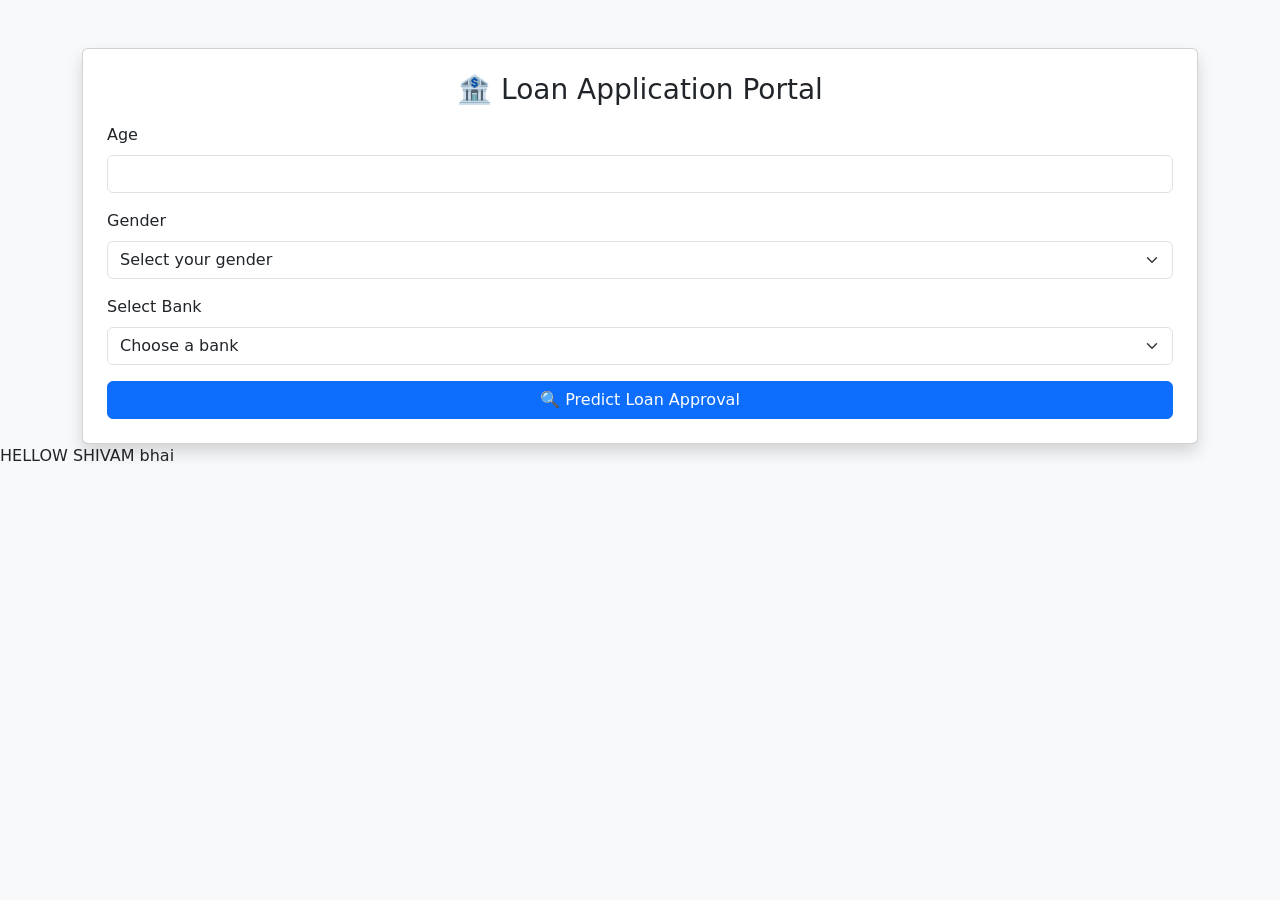
<file: one.html>
<!-- <!DOCTYPE html>
<html lang="en">
<head>
<meta charset="UTF-8">
<meta name="viewport" content="width=device-width, initial-scale=1.0">
<title>Document</title>
</head>

<body>

<h1>hellow shivam bhai</h1>
<h2 id="one">Welcome Beta</h2>

<button onclick="handleclick()">click</button>

<button id="btn">click</button>
<h3 id="text">hellow</h3>

<script>

let x = document.getElementsByTagName("h1");

x[0].innerHTML = "Welcome shivam";
x[0].style.color = "blue";

function handleclick(){
    document.getElementById("one").innerHTML = "Shubham bhai";
    document.getElementById("one").style.color = "blue";
}

document.getElementById("btn").addEventListener("click" ,changeText);

function changeText(){
    document.getElementById("text").innerHTML = "welcome";
}

</script>

</body>
</html> -->




<!DOCTYPE html>
<html lang="en">
<head>
  <meta charset="UTF-8">
  <title>Loan Prediction System</title>
  <link href="https://cdn.jsdelivr.net/npm/bootstrap@5.3.0/dist/css/bootstrap.min.css" rel="stylesheet">
</head>
<body class="bg-light">

<div class="container mt-5">
  <div class="card p-4 shadow">
    <h3 class="mb-3 text-center">🏦 Loan Application Portal</h3>

    <form method="POST" action="/predict">
      <!-- Age -->
      <div class="mb-3">
        <label class="form-label">Age</label>
        <input type="number" name="age" class="form-control" min="18" max="65" required>
      </div>

      <!-- Gender -->
      <div class="mb-3">
        <label class="form-label">Gender</label>
        <select name="gender" class="form-select" required>
          <option value="">Select your gender</option>
          <option value="1">Male</option>
          <option value="0">Female</option>
        </select>
      </div>

      <!-- Bank Selection -->
      <div class="mb-3">
        <label class="form-label">Select Bank</label>
        <select name="bank" class="form-select" required>
          <option value="">Choose a bank</option>
          <option value="SBI">State Bank of India</option>
          <option value="HDFC">HDFC Bank</option>
          <option value="ICICI">ICICI Bank</option>
          <option value="AXIS">Axis Bank</option>
        </select>
      </div>

      <!-- Submit Button -->
      <button type="submit" class="btn btn-primary w-100">🔍 Predict Loan Approval</button>

      
    </form>
  </div>
</div>
<print>HELLOW SHIVAM bhai</print>
</body>
</html>
</file>
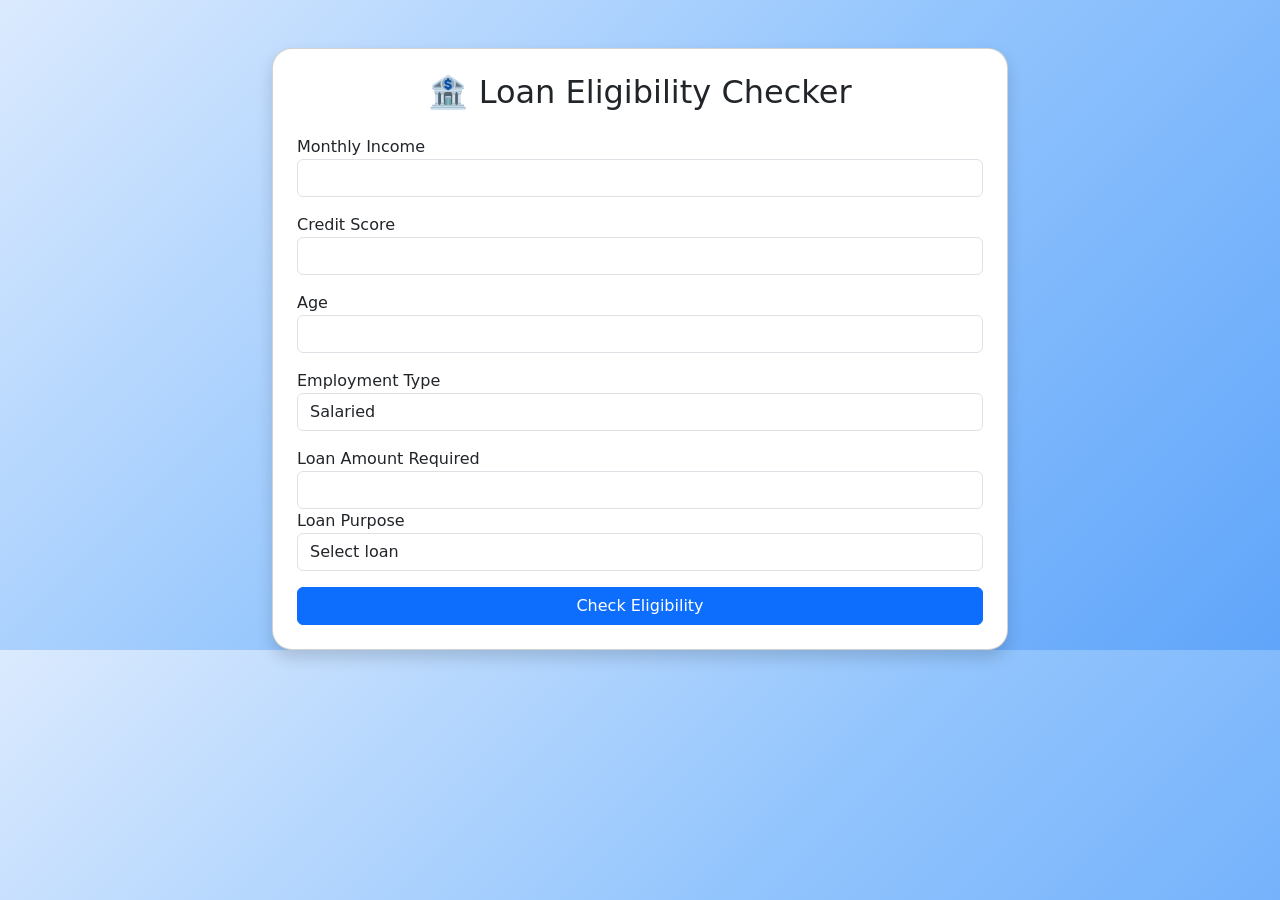
<file: templates/eligibility.html>
<!DOCTYPE html>
<html lang="en">
<head>
<meta charset="UTF-8">
<meta name="viewport" content="width=device-width, initial-scale=1.0">

<title>Check Eligibility</title>

<link href="https://cdn.jsdelivr.net/npm/bootstrap@5.3.2/dist/css/bootstrap.min.css" rel="stylesheet">

<style>

body{
    background: linear-gradient(135deg,#dbeafe,#93c5fd,#60a5fa);
}

.card{
    border-radius:20px;
}

</style>

</head>
<body>

<div class="container mt-5">

<div class="row justify-content-center">

<div class="col-md-8">

<div class="card shadow p-4">

<h2 class="text-center mb-4">
🏦 Loan Eligibility Checker
</h2>

<form method="POST" action="/check_eligibility">

<div class="mb-3">
<label>Monthly Income</label>
<input type="number"
       class="form-control"
       name="income"
       required>
</div>

<div class="mb-3">
<label>Credit Score</label>
<input type="number"
       class="form-control"
       name="credit_score"
       min="300"
       max="900"
       required>
</div>

<div class="mb-3">
<label>Age</label>
<input type="number"
       class="form-control"
       name="age"
       required>
</div>

<div class="mb-3">
<label>Employment Type</label>

<select class="form-control"
        name="employment">

<option>Salaried</option>
<option>Business</option>
<option>Self Employed</option>
<option>Farmer</option>

</select>

</div>

<div class="mb-3">
<label>Loan Amount Required</label>

<input type="number"
       class="form-control"
       name="loan_amount"
       required>


<label>Loan Purpose</label>

<select class="form-control">
<option>Select loan </option>
<option>Personal</option>
<option>Business</option>
<option>Home</option>
<option>Education</option>
<option>Vehicle</option>
<option>Gold</option>
<option>Agriculture</option>
<option>Credit Card</option>
<option>Loan Against Property</option>
</select>
</div>

<button class="btn btn-primary w-100">
Check Eligibility
</button>

</form>

</div>

</div>

</div>

</div>

</body>
</html>
</file>
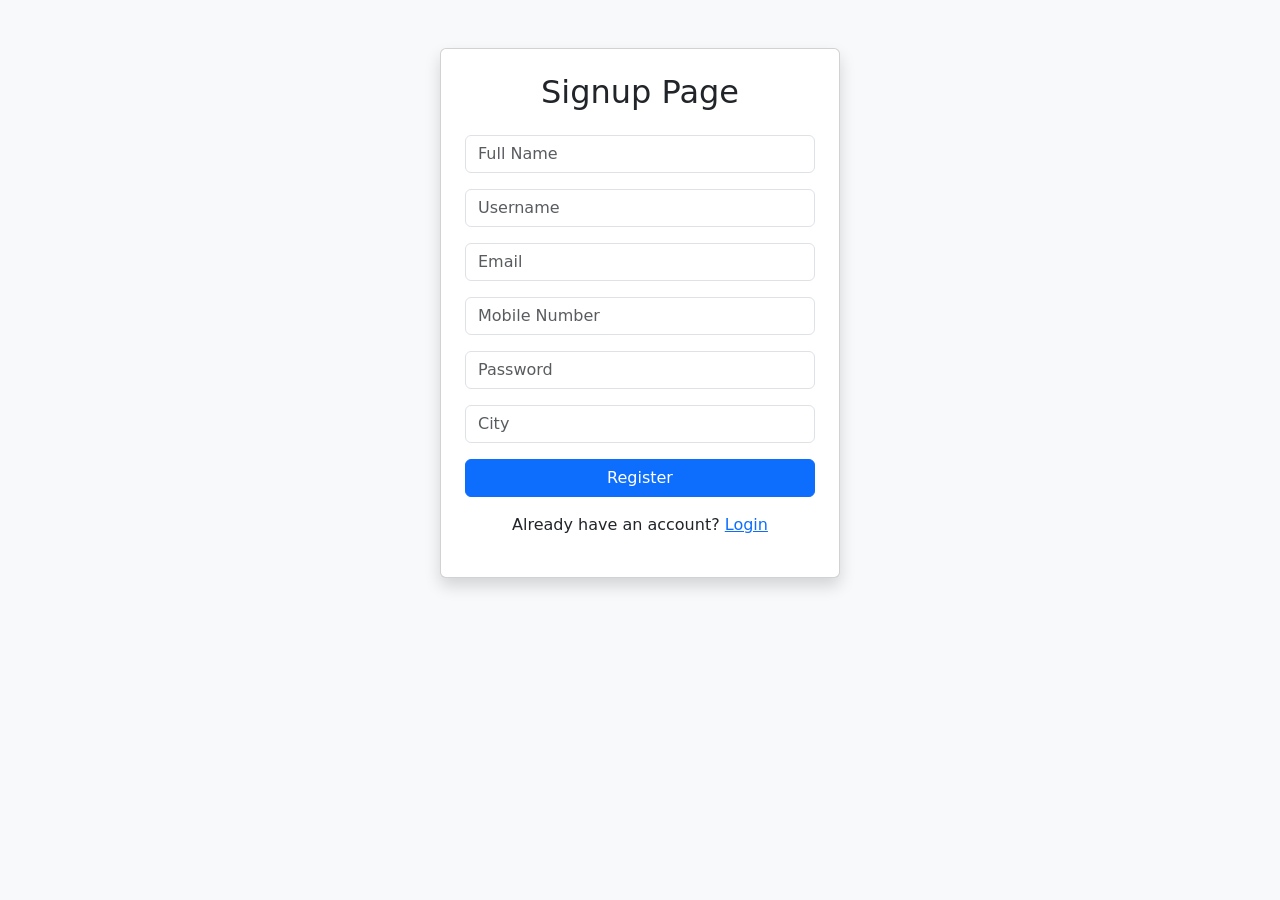
<file: templates/sinnup.html>
<!DOCTYPE html>
<html>

<head>

    <title>Signup</title>

    <link
        href="https://cdn.jsdelivr.net/npm/bootstrap@5.3.2/dist/css/bootstrap.min.css"
        rel="stylesheet"
    >

</head>

<body class="bg-light">

<div class="container mt-5">

    <div class="card p-4 mx-auto shadow"
         style="max-width:400px;">

        <h2 class="text-center mb-4">
            Signup Page
        </h2>

        <!-- FORM START -->
        <form action="/register" method="POST">

            <!-- FULL NAME -->
            <input
                type="text"
                name="full_name"
                class="form-control mb-3"
                placeholder="Full Name"
                required
            >

            <!-- USERNAME -->
            <input
                type="text"
                name="username"
                class="form-control mb-3"
                placeholder="Username"
                required
            >

            <!-- EMAIL -->
            <input
                type="email"
                name="email"
                class="form-control mb-3"
                placeholder="Email"
                required
            >

            <!-- MOBILE -->
            <input
                type="text"
                name="mobile"
                class="form-control mb-3"
                placeholder="Mobile Number"
                required
            >

            <!-- PASSWORD -->
            <input
                type="password"
                name="password"
                class="form-control mb-3"
                placeholder="Password"
                required
            >

            <!-- CITY -->
            <input
                type="text"
                name="city"
                class="form-control mb-3"
                placeholder="City"
                required
            >

            <!-- BUTTON -->
            <button
                type="submit"
                class="btn btn-primary w-100"
            >
                Register
            </button>

            <!-- LOGIN LINK -->
            <p class="text-center mt-3">

                Already have an account?

                <a href="/">
                    Login
                </a>

            </p>

        </form>
        <!-- FORM END -->

    </div>

</div>

</body>
</html>
</file>
